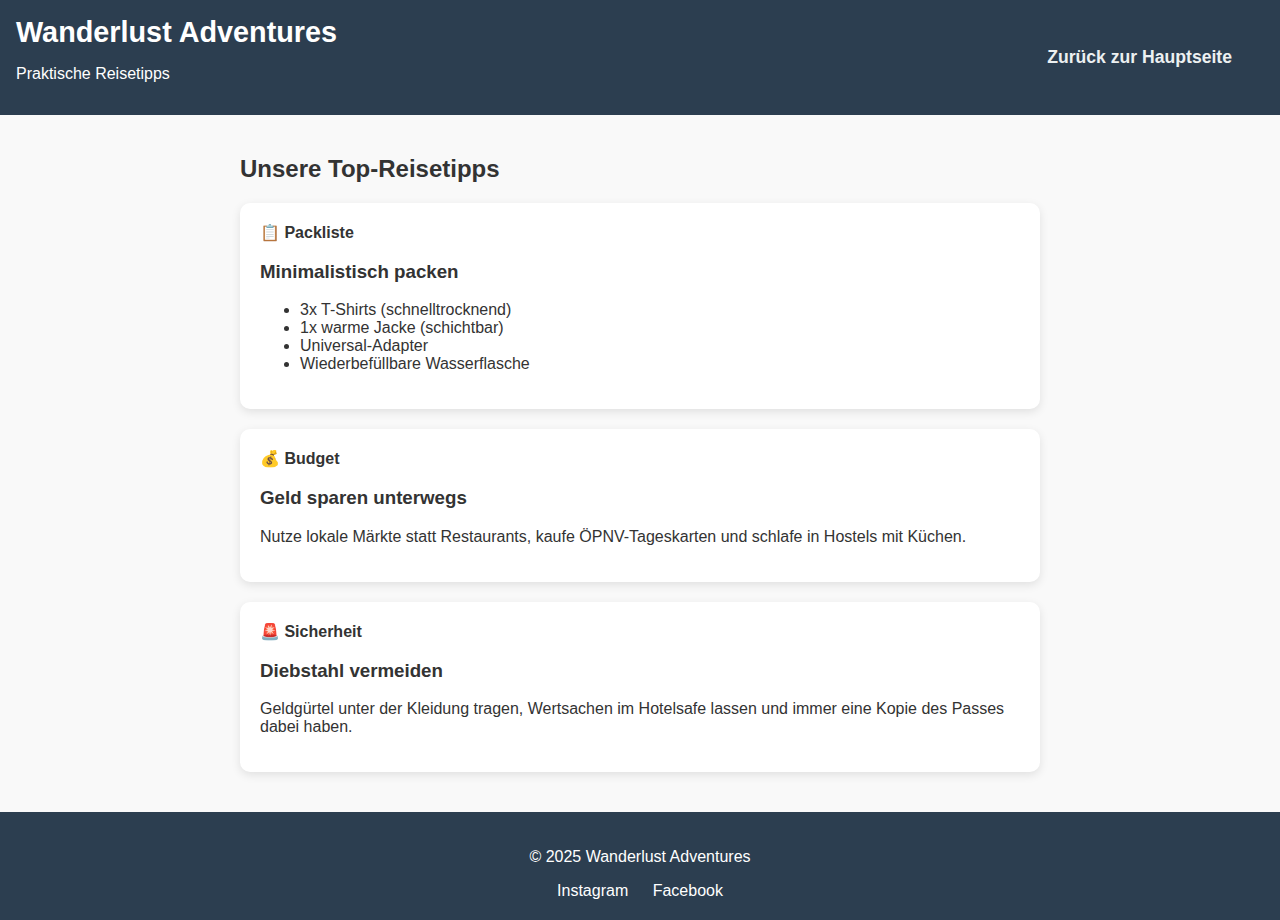
<file: Reisetipps.html>
<!DOCTYPE html>
<html lang="de">
<head>
    <meta charset="UTF-8">
    <meta name="viewport" content="width=device-width, initial-scale=1.0">
    <title>Reisetipps | Wanderlust Adventures</title>
    <link rel="stylesheet" href="styles1.css">
 
</head>
<body>
    <header>
        <div class="logo">
            <h1>Wanderlust Adventures</h1>
            <p>Praktische Reisetipps</p>
        </div>
        <nav>
            <ul>
                <li><a href="index.html">Zurück zur Hauptseite</a></li>
            </ul>
        </nav>
    </header>

    <main class="tips-container">
        <h2>Unsere Top-Reisetipps</h2>
        
        <!-- Tipp 1 -->
        <div class="tip-card">
            <span class="tip-category">📋 Packliste</span>
            <h3>Minimalistisch packen</h3>
            <ul>
                <li>3x T-Shirts (schnelltrocknend)</li>
                <li>1x warme Jacke (schichtbar)</li>
                <li>Universal-Adapter</li>
                <li>Wiederbefüllbare Wasserflasche</li>
            </ul>
        </div>

        <!-- Tipp 2 -->
        <div class="tip-card">
            <span class="tip-category">💰 Budget</span>
            <h3>Geld sparen unterwegs</h3>
            <p>Nutze lokale Märkte statt Restaurants, kaufe ÖPNV-Tageskarten und schlafe in Hostels mit Küchen.</p>
        </div>

        <!-- Tipp 3 -->
        <div class="tip-card">
            <span class="tip-category">🚨 Sicherheit</span>
            <h3>Diebstahl vermeiden</h3>
            <p>Geldgürtel unter der Kleidung tragen, Wertsachen im Hotelsafe lassen und immer eine Kopie des Passes dabei haben.</p>
        </div>
    </main>

    <footer>
        <p>© 2025 Wanderlust Adventures</p>
        <div class="social-links">
            <a href="https://instagram.com" target="_blank">Instagram</a>
            <a href="https://facebook.com" target="_blank">Facebook</a>
        </div>
    </footer>
</body>
</html>
</file>
<file: styles1.css>
/* Allgemeines Layout */
body {
    font-family: 'Arial', sans-serif;
    margin: 0;
    padding: 0;
    color: #333;
    background: #f9f9f9;
}

/* Header & Navigation */
header {
    background: #2c3e50;
    color: white;
    padding: 1rem;
    display: flex;
    justify-content: space-between;
    align-items: center;
    flex-wrap: wrap;
}

.logo h1 {
    margin: 0;
    font-size: 1.8rem;
}

nav {
    margin-left: auto;
    margin-right: 20px;
}

nav ul {
    list-style: none;
    justify-content: space-around;
    display: flex;
    gap: 40px;
    margin: 0;
    padding-left: 0;
    flex-wrap: wrap;
}

nav a {
    color: #ecf0f1;
    text-decoration: none;
    font-weight: 600;
    font-size: 1.1rem;
    padding: 8px 12px;
    border-radius: 4px;
    transition: all 0.3s ease;
}

nav a:hover {
    color: orange;
}

/* Farbklasse */
#color-mitte {
    font-weight: 400;
    font-size: large;
    color: #08070c;
}

/* ===== REISETIPPS-SEITE ===== */
.tips-container {
    max-width: 800px;
    margin: 40px auto;
    padding: 0 20px;
}

.tip-card {
    background: white;
    border-radius: 10px;
    padding: 20px;
    margin-bottom: 20px;
    box-shadow: 0 3px 10px rgba(0, 0, 0, 0.1);
}

.tip-category {
    font-weight: bold;
    display: block;
    margin-bottom: 8px;
}

.tip-category.packing { color: #3498db; }
.tip-category.budget  { color: #2ecc71; }
.tip-category.safety  { color: #e74c3c; }

/* Hero-Bereich */
.hero {
    background: url('https://tropeninstitut.de/_upload_bilder/_filemanager/image/photos/flugzeug/300x300/flug_2.jpg') center/cover;
    height: 60vh;
    display: flex;
    flex-direction: column;
    justify-content: center;
    align-items: center;
    text-align: center;
    color: white;
}

.hero h2 {
    font-size: 2.5rem;
    margin-bottom: 1rem;
}

.cta-button {
    background: #f39c12;
    color: white;
    border: none;
    padding: 12px 25px;
    font-size: 1.1rem;
    cursor: pointer;
    border-radius: 5px;
    transition: background 0.3s;
}

.cta-button:hover {
    background: #e67e22;
} 
/*Suchfeld-Bereich */
.search-section {
  padding: 40px 20px;
  background: #ecf0f1;
  text-align: center;
}

.search-form {
  display: flex;
  flex-direction: column;
  align-items: center;
  gap: 10px;
  max-width: 400px;
  margin: 0 auto;
}

.search-form label {
  font-weight: bold;
  font-size: 1.2rem;
}

.search-form input {
  padding: 10px;
  width: 100%;
  border: 1px solid #ccc;
  border-radius: 5px;
  box-sizing: border-box;
}

.search-form button {
  padding: 10px 20px;
  background-color: #2c3e50;
  color: white;
  border: none;
  border-radius: 5px;
  cursor: pointer;
  font-weight: bold;
}

.search-form button:hover {
  background-color: #34495e;
}

/* Reiseziele-Bereich */
.card-link {
    text-decoration: none;
    color: inherit;
}

.destinations-section {
    padding: 40px 20px;
    background: white;
}

.destinations-grid {
    display: grid;
    grid-template-columns: 1fr 1fr;
    gap: 20px;
}

.destination-card {
    border: 1px solid #eee;
    border-radius: 8px;
    padding-bottom: 15px;
    cursor: pointer;
    transition: transform 0.3s;
}

.destination-card:hover {
    transform: translateY(-5px);
}

.destination-card img {
    width: 100%;
    height: 350px;
    object-fit: cover;
    object-position: center;
    border-radius: 8px 8px 0 0;
}

.destination-card h3 {
    padding: 0 15px;
    margin: 10px 0 5px;
}

.destination-card p {
    padding: 0 15px;
    color: #666;
    margin: 0;
}

/* Kontaktbereich */
.contact-section {
    padding: 40px 20px;
    background: #f5f5f5;
}

.contact-form {
    max-width: 500px;
    margin: 0 auto;
}

.contact-form label {
    display: block;
    margin-bottom: 5px;
    font-weight: bold;
}

.contact-form input,
.contact-form textarea {
    width: 100%;
    padding: 10px;
    margin-bottom: 15px;
    border: 1px solid #ddd;
    border-radius: 4px;
    box-sizing: border-box;
}

.contact-form button {
    background: #2c3e50;
    color: white;
    padding: 12px 20px;
    border: none;
    border-radius: 4px;
    cursor: pointer;
}

/* Footer */
footer {
    background: #2c3e50;
    color: white;
    text-align: center;
    padding: 20px;
}

.social-links {
    margin-top: 15px;
}

.social-links a {
    color: white;
    margin: 0 10px;
    text-decoration: none;
    transition: 0.3s;
}

.social-links a:hover {
    color: orange;
}

/* ========= RESPONSIVE DESIGN ========= */
@media (max-width: 768px) {
    nav ul {
        flex-direction: column;
        align-items: center;
        gap: 20px;
    }

    nav {
        margin: 0 auto;
    }

    .hero h2 {
        font-size: 1.5rem;
    }

    .cta-button {
        font-size: 1rem;
        padding: 10px 20px;
    }

    .destinations-grid {
        grid-template-columns: 1fr; /* eine Spalte auf Handy */
    }

    .destination-card img {
        height: 250px; 
    }
}
</file>
